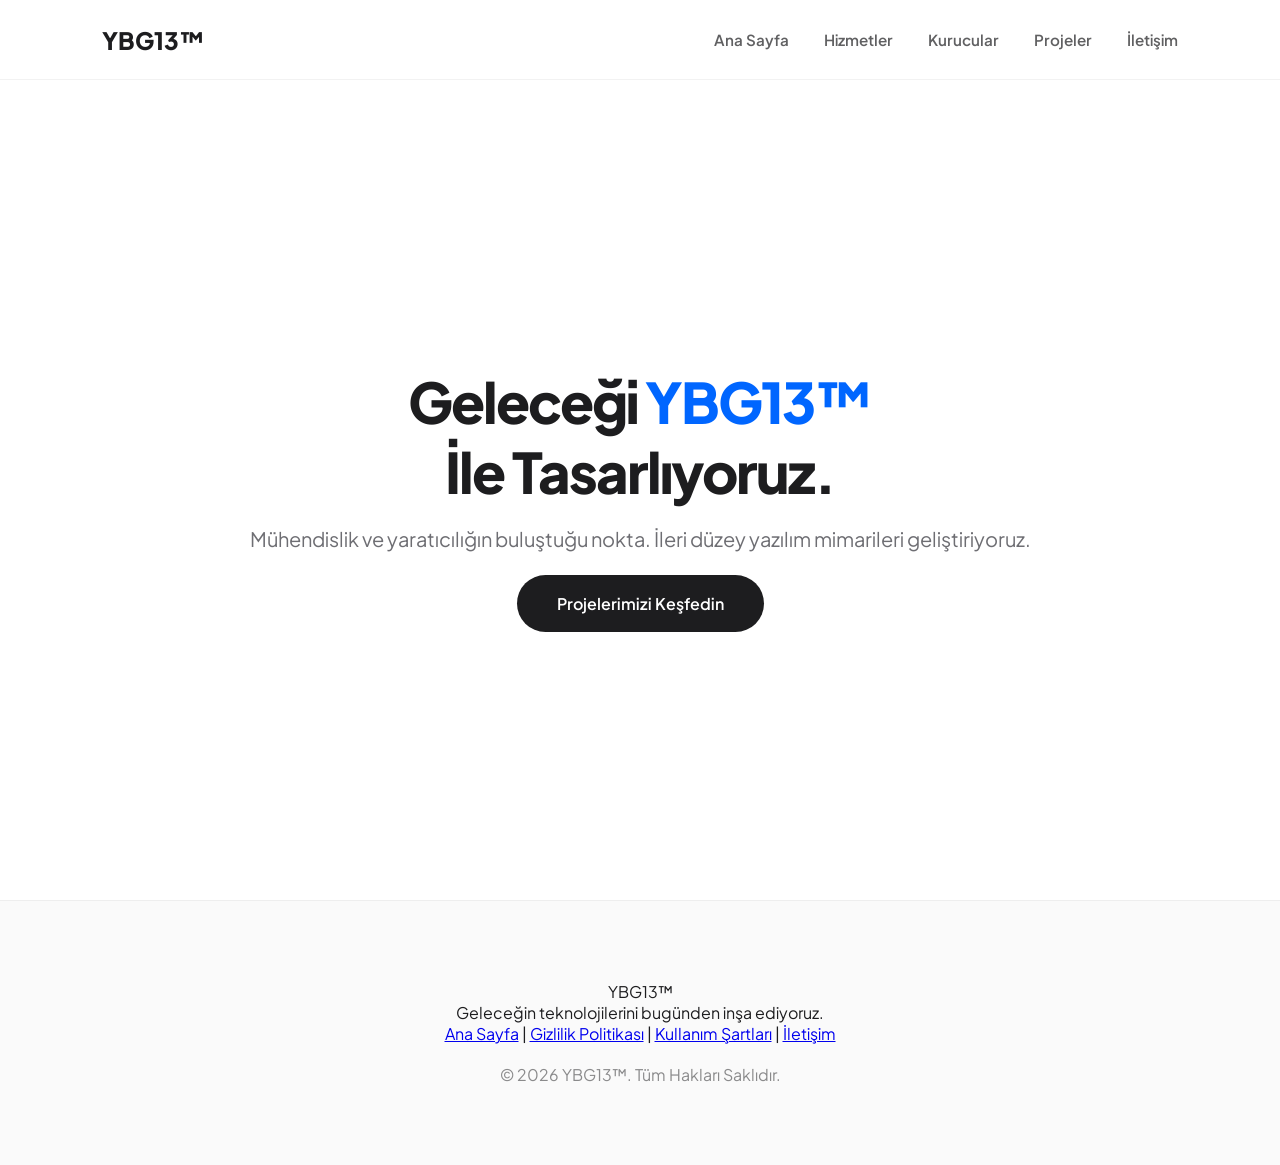
<file: index.html>
<!DOCTYPE html>
<html lang="tr">
<head><meta charset="UTF-8"><title>YBG13™ | Yazılım Şirketi</title><link rel="stylesheet" href="style.css"> <link rel="icon" href="favicon.ico" type="image/x-icon">
<meta name="description" content="YBG13™ - İleri düzey yazılım mimarileri ve dijital dönüşüm çözümleri sunan teknoloji laboratuvarı."></head>
<body>
    <nav>
        <a href="index.html" class="logo">YBG13™</a>
        <ul class="nav-links">
            <li><a href="index.html">Ana Sayfa</a></li>
            <li><a href="hizmetler.html">Hizmetler</a></li>
            <li><a href="kurucular.html">Kurucular</a></li>
            <li><a href="projeler.html">Projeler</a></li>
            <li><a href="iletisim.html">İletişim</a></li>
        </ul>
    </nav>
    <section style="display:flex; align-items:center; justify-content:center; text-align:center;">
        <div class="header-box">
            <h1>Geleceği <span style="color:var(--primary)">YBG13™</span><br>İle Tasarlıyoruz.</h1>
            <p>Mühendislik ve yaratıcılığın buluştuğu nokta. İleri düzey yazılım mimarileri geliştiriyoruz.</p>
            <br><br>
            <a href="projeler.html" style="background:var(--dark); color:white; padding:18px 40px; border-radius:50px; text-decoration:none; font-weight:600;">Projelerimizi Keşfedin</a>
        </div>
    </section>

<footer>
        <div class="footer-content">
            <span class="footer-logo">YBG13™</span>
            <p>Geleceğin teknolojilerini bugünden inşa ediyoruz.</p>
            <div class="footer-links">
                <a href="index.html">Ana Sayfa</a> | 
                <a href="gizlilik.html">Gizlilik Politikası</a> | 
                <a href="sartlar.html">Kullanım Şartları</a> | 
                <a href="iletisim.html">İletişim</a>
            </div>
            <div class="footer-bottom" style="margin-top:20px; opacity:0.5;">
                &copy; 2026 YBG13™. Tüm Hakları Saklıdır.
            </div>
        </div>
    </footer>

</body>
</html>
</file>
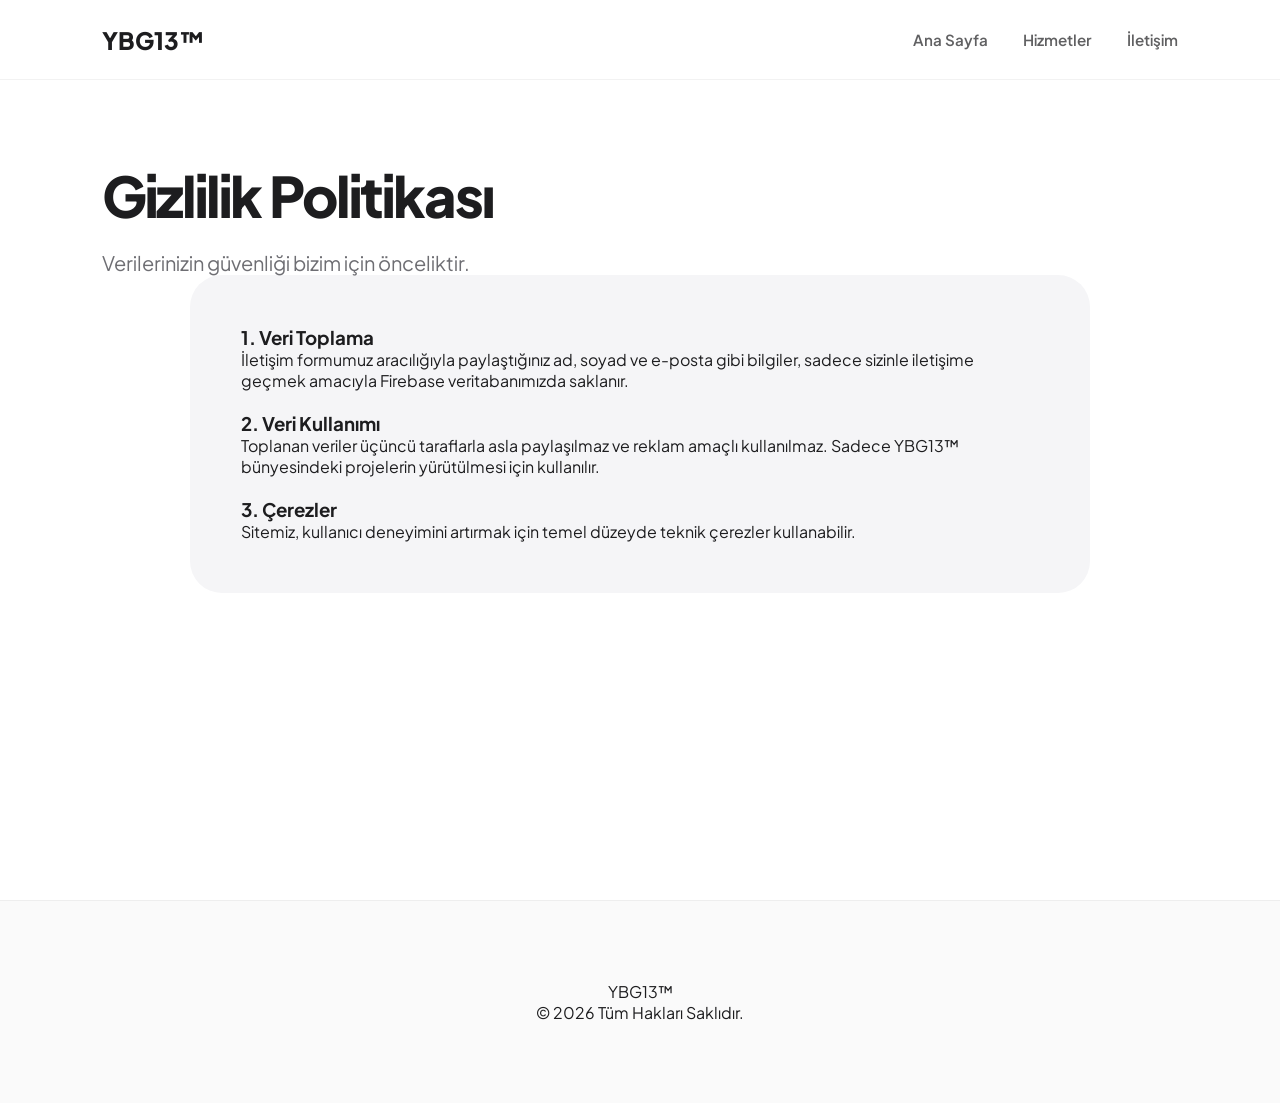
<file: gizlilik.html>
<!DOCTYPE html>
<html lang="tr">
<head>
    <meta charset="UTF-8">
    <title>Gizlilik Politikası | YBG13™</title>
    <link rel="stylesheet" href="style.css">
</head>
<body>
    <nav>
        <a href="index.html" class="logo">YBG13™</a>
        <ul class="nav-links">
            <li><a href="index.html">Ana Sayfa</a></li>
            <li><a href="hizmetler.html">Hizmetler</a></li>
            <li><a href="iletisim.html">İletişim</a></li>
        </ul>
    </nav>

    <section>
        <div class="header-box">
            <h1>Gizlilik Politikası</h1>
            <p>Verilerinizin güvenliği bizim için önceliktir.</p>
        </div>
        <div class="card" style="text-align: left; max-width: 900px; margin: 0 auto;">
            <h3>1. Veri Toplama</h3>
            <p>İletişim formumuz aracılığıyla paylaştığınız ad, soyad ve e-posta gibi bilgiler, sadece sizinle iletişime geçmek amacıyla Firebase veritabanımızda saklanır.</p>
            <br>
            <h3>2. Veri Kullanımı</h3>
            <p>Toplanan veriler üçüncü taraflarla asla paylaşılmaz ve reklam amaçlı kullanılmaz. Sadece YBG13™ bünyesindeki projelerin yürütülmesi için kullanılır.</p>
            <br>
            <h3>3. Çerezler</h3>
            <p>Sitemiz, kullanıcı deneyimini artırmak için temel düzeyde teknik çerezler kullanabilir.</p>
        </div>
    </section>

    <footer>
        <span class="footer-logo">YBG13™</span>
        <p>&copy; 2026 Tüm Hakları Saklıdır.</p>
    </footer>
</body>
</html>
</file>
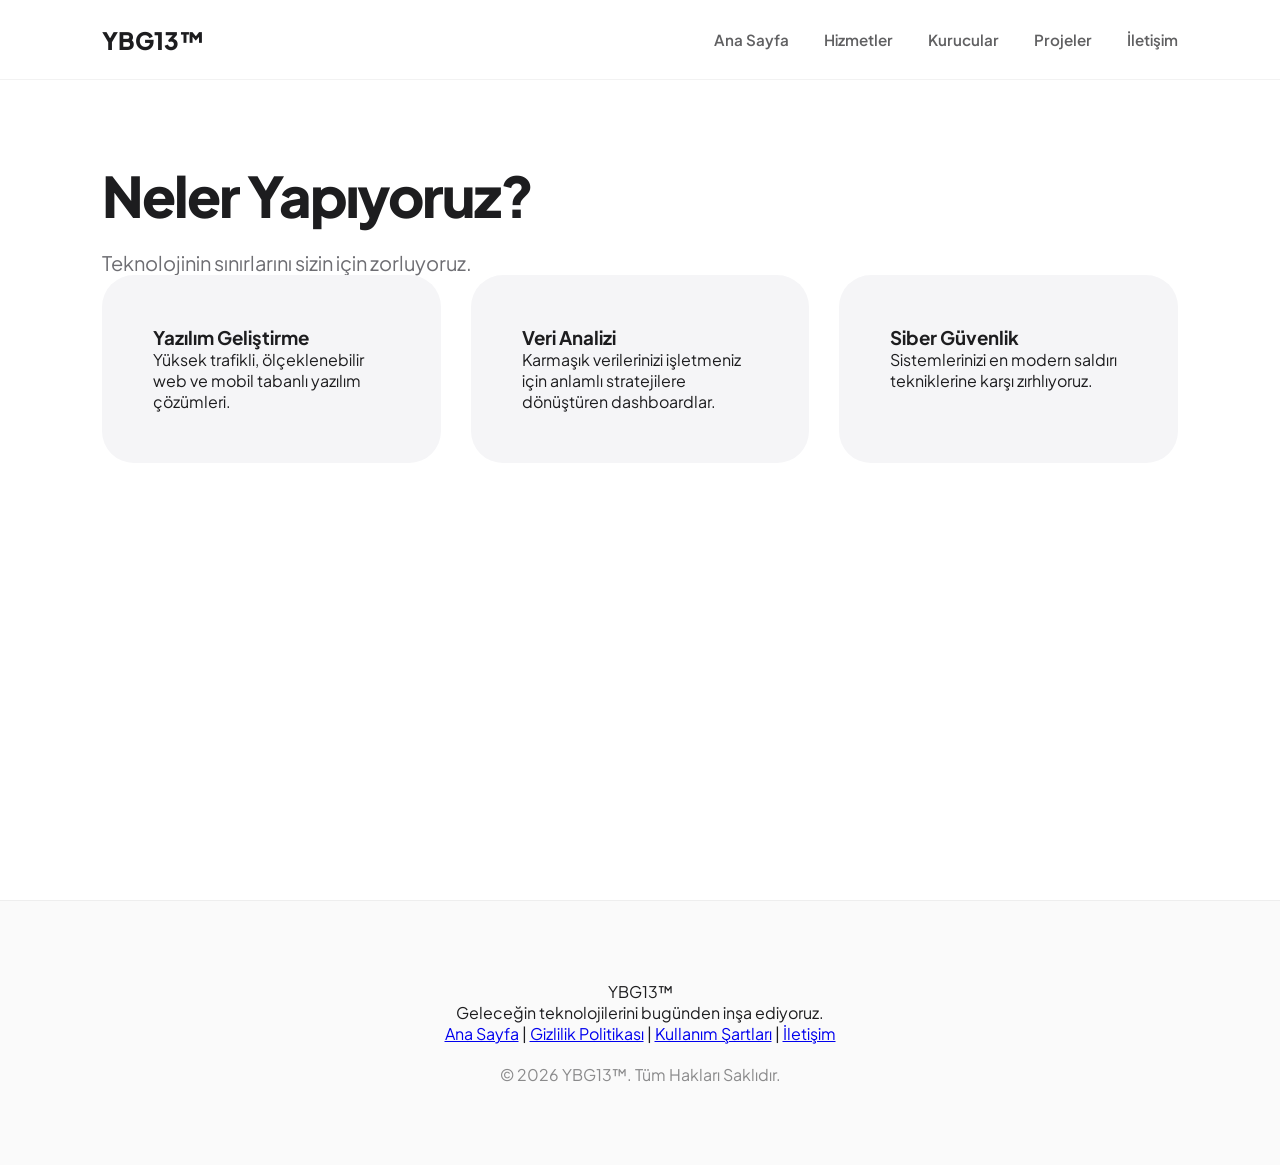
<file: hizmetler.html>
<!DOCTYPE html>
<html lang="tr">
<head><meta charset="UTF-8"><title>Hizmetler | YBG13™</title><link rel="stylesheet" href="style.css"><link rel="icon" href="favicon.ico" type="image/x-icon">
<meta name="description" content="YBG13™ - İleri düzey yazılım mimarileri ve dijital dönüşüm çözümleri sunan teknoloji laboratuvarı."></head>
<body>
    <nav><a href="index.html" class="logo">YBG13™</a><ul class="nav-links"><li><a href="index.html">Ana Sayfa</a></li><li><a href="hizmetler.html">Hizmetler</a></li><li><a href="kurucular.html">Kurucular</a></li><li><a href="projeler.html">Projeler</a></li><li><a href="iletisim.html">İletişim</a></li></ul></nav>
    <section>
        <div class="header-box"><h2>Neler Yapıyoruz?</h2><p>Teknolojinin sınırlarını sizin için zorluyoruz.</p></div>
        <div class="grid">
            <div class="card"><h3>Yazılım Geliştirme</h3><p>Yüksek trafikli, ölçeklenebilir web ve mobil tabanlı yazılım çözümleri.</p></div>
            <div class="card"><h3>Veri Analizi</h3><p>Karmaşık verilerinizi işletmeniz için anlamlı stratejilere dönüştüren dashboardlar.</p></div>
            <div class="card"><h3>Siber Güvenlik</h3><p>Sistemlerinizi en modern saldırı tekniklerine karşı zırhlıyoruz.</p></div>
        </div>
    </section>

<footer>
        <div class="footer-content">
            <span class="footer-logo">YBG13™</span>
            <p>Geleceğin teknolojilerini bugünden inşa ediyoruz.</p>
            <div class="footer-links">
                <a href="index.html">Ana Sayfa</a> | 
                <a href="gizlilik.html">Gizlilik Politikası</a> | 
                <a href="sartlar.html">Kullanım Şartları</a> | 
                <a href="iletisim.html">İletişim</a>
            </div>
            <div class="footer-bottom" style="margin-top:20px; opacity:0.5;">
                &copy; 2026 YBG13™. Tüm Hakları Saklıdır.
            </div>
        </div>
    </footer>

</body>
</html>
</file>
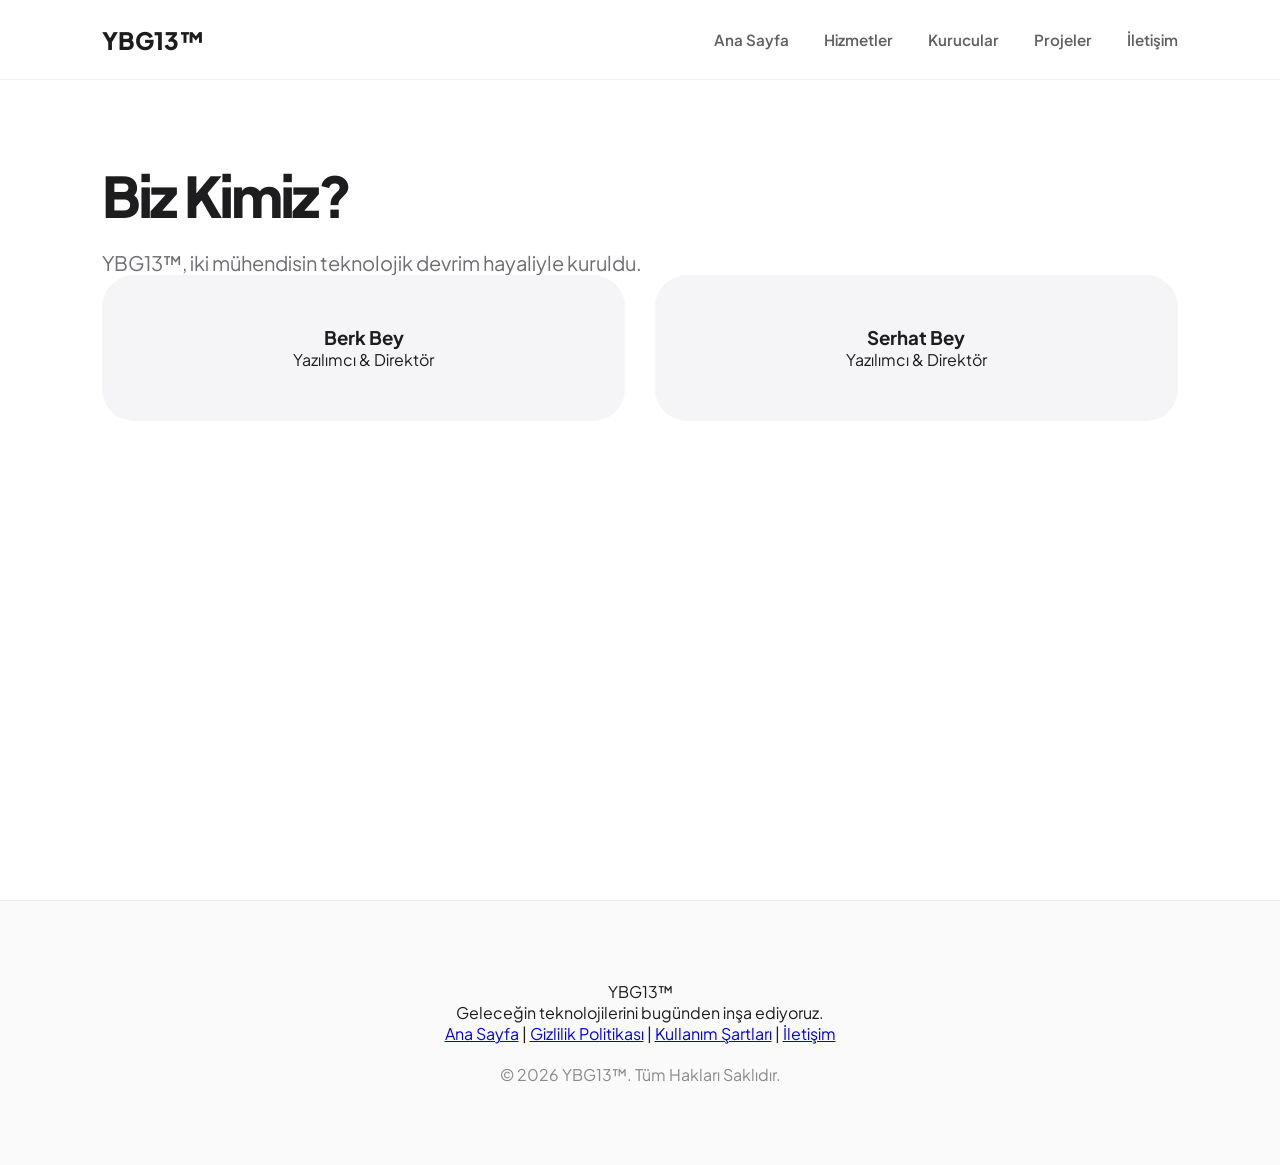
<file: kurucular.html>
<!DOCTYPE html>
<html lang="tr">
<head><meta charset="UTF-8"><title>Kurucular | YBG13™</title><link rel="stylesheet" href="style.css"><link rel="icon" href="favicon.ico" type="image/x-icon">
<meta name="description" content="YBG13™ - İleri düzey yazılım mimarileri ve dijital dönüşüm çözümleri sunan teknoloji laboratuvarı."></head>
<body>
    <nav><a href="index.html" class="logo">YBG13™</a><ul class="nav-links"><li><a href="index.html">Ana Sayfa</a></li><li><a href="hizmetler.html">Hizmetler</a></li><li><a href="kurucular.html">Kurucular</a></li><li><a href="projeler.html">Projeler</a></li><li><a href="iletisim.html">İletişim</a></li></ul></nav>
    <section>
        <div class="header-box"><h2>Biz Kimiz?</h2><p>YBG13™, iki mühendisin teknolojik devrim hayaliyle kuruldu.</p></div>
        <div class="grid">
            <div class="card" style="text-align:center;">
           
                <h3>Berk Bey</h3><p>Yazılımcı & Direktör</p>
            </div>
            <div class="card" style="text-align:center;">
               
                <h3>Serhat Bey</h3><p>Yazılımcı & Direktör </p>
            </div>
        </div>
    </section>

<footer>
        <div class="footer-content">
            <span class="footer-logo">YBG13™</span>
            <p>Geleceğin teknolojilerini bugünden inşa ediyoruz.</p>
            <div class="footer-links">
                <a href="index.html">Ana Sayfa</a> | 
                <a href="gizlilik.html">Gizlilik Politikası</a> | 
                <a href="sartlar.html">Kullanım Şartları</a> | 
                <a href="iletisim.html">İletişim</a>
            </div>
            <div class="footer-bottom" style="margin-top:20px; opacity:0.5;">
                &copy; 2026 YBG13™. Tüm Hakları Saklıdır.
            </div>
        </div>
    </footer>


</body>
</html>
</file>
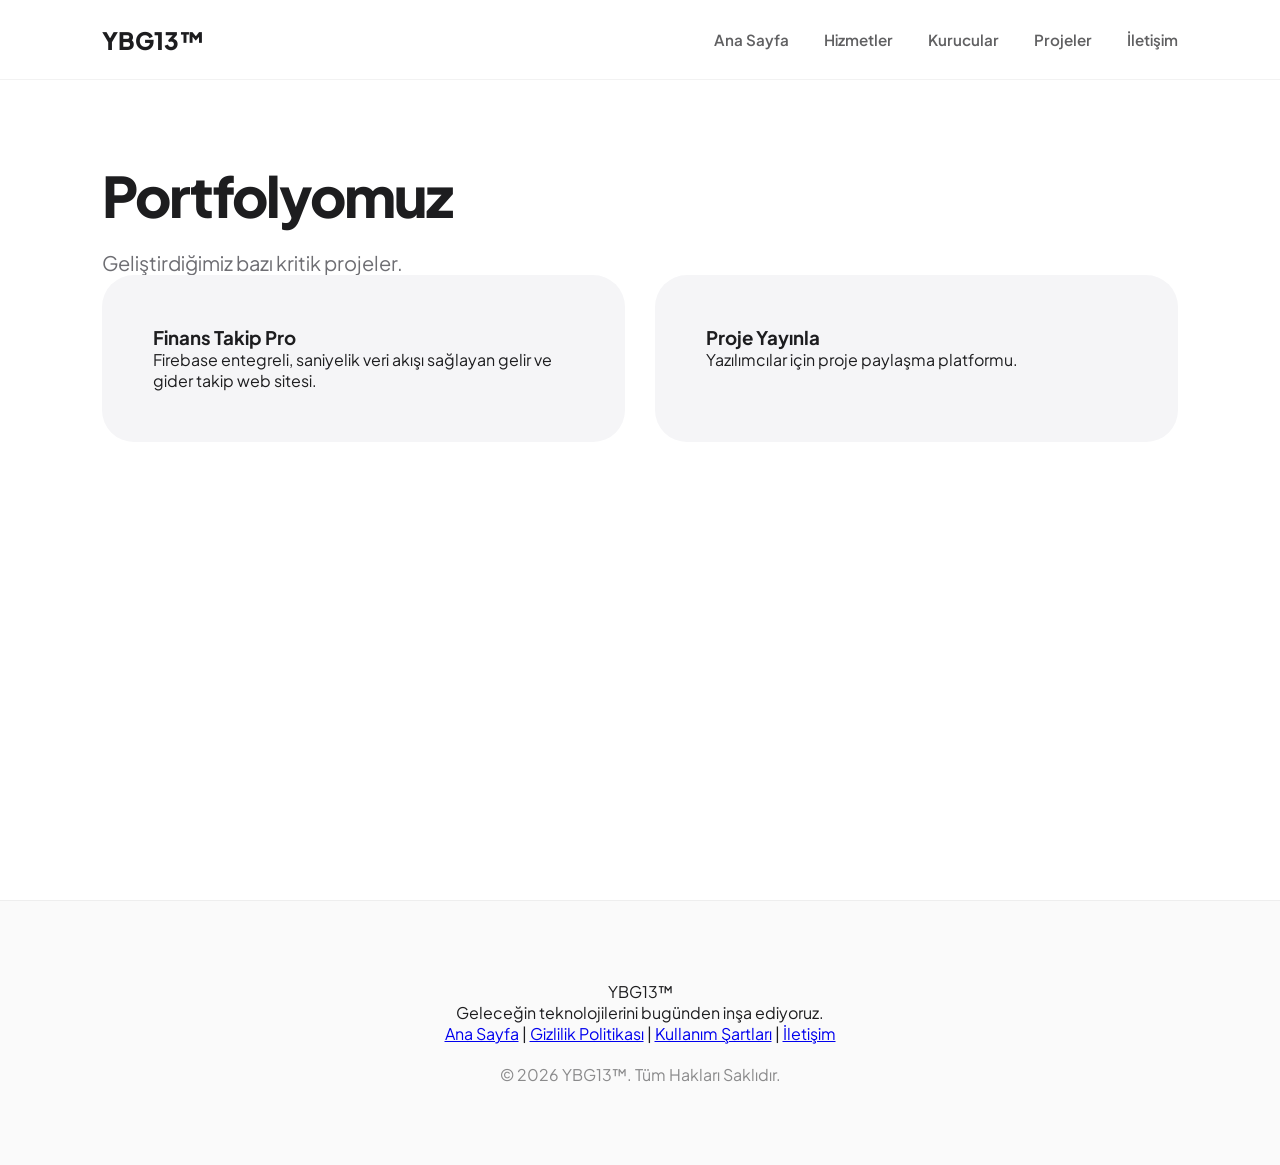
<file: projeler.html>
<!DOCTYPE html>
<html lang="tr">
<head><meta charset="UTF-8"><title>Projeler | YBG13™</title><link rel="stylesheet" href="style.css"><link rel="icon" href="favicon.ico" type="image/x-icon">
<meta name="description" content="YBG13™ - İleri düzey yazılım mimarileri ve dijital dönüşüm çözümleri sunan teknoloji laboratuvarı."></head>
<body>
    <nav><a href="index.html" class="logo">YBG13™</a><ul class="nav-links"><li><a href="index.html">Ana Sayfa</a></li><li><a href="hizmetler.html">Hizmetler</a></li><li><a href="kurucular.html">Kurucular</a></li><li><a href="projeler.html">Projeler</a></li><li><a href="iletisim.html">İletişim</a></li></ul></nav>
    <section>
        <div class="header-box"><h2>Portfolyomuz</h2><p>Geliştirdiğimiz bazı kritik projeler.</p></div>
        <div class="grid">
            <div class="card"><h3>Finans Takip Pro</h3><p>Firebase entegreli, saniyelik veri akışı sağlayan gelir ve gider takip web sitesi.</p></div>
            <div class="card"><h3>Proje Yayınla</h3><p>Yazılımcılar için proje paylaşma platformu.</p></div>
        </div>
    </section>

<footer>
        <div class="footer-content">
            <span class="footer-logo">YBG13™</span>
            <p>Geleceğin teknolojilerini bugünden inşa ediyoruz.</p>
            <div class="footer-links">
                <a href="index.html">Ana Sayfa</a> | 
                <a href="gizlilik.html">Gizlilik Politikası</a> | 
                <a href="sartlar.html">Kullanım Şartları</a> | 
                <a href="iletisim.html">İletişim</a>
            </div>
            <div class="footer-bottom" style="margin-top:20px; opacity:0.5;">
                &copy; 2026 YBG13™. Tüm Hakları Saklıdır.
            </div>
        </div>
    </footer>


</body>
</html>
</file>
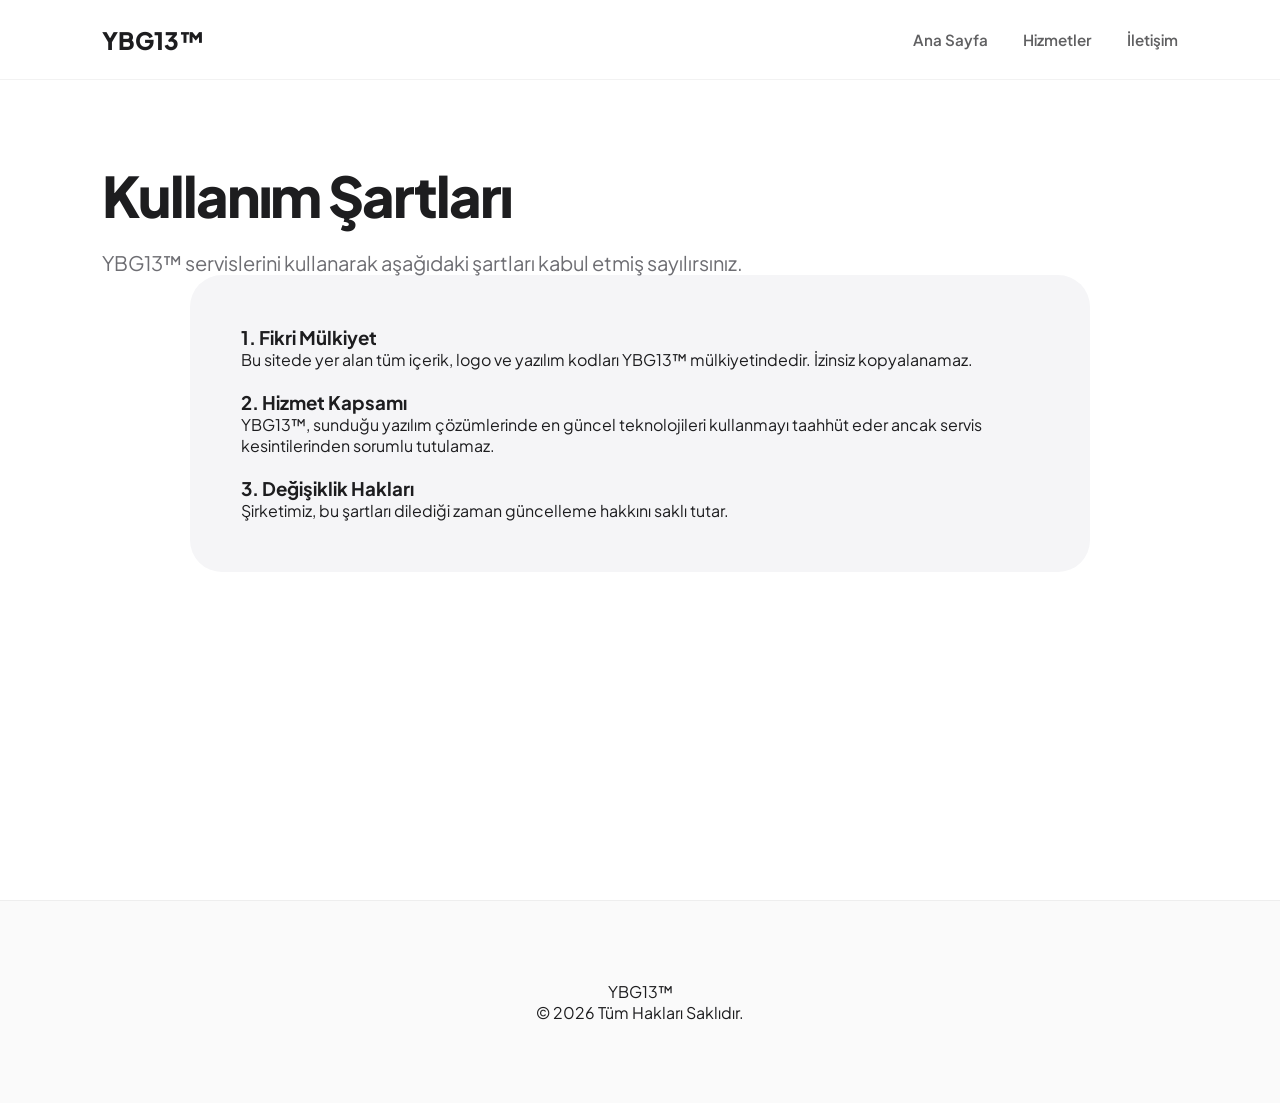
<file: sartlar.html>
<!DOCTYPE html>
<html lang="tr">
<head>
    <meta charset="UTF-8">
    <title>Kullanım Şartları | YBG13™</title>
    <link rel="stylesheet" href="style.css">
</head>
<body>
    <nav>
        <a href="index.html" class="logo">YBG13™</a>
        <ul class="nav-links">
            <li><a href="index.html">Ana Sayfa</a></li>
            <li><a href="hizmetler.html">Hizmetler</a></li>
            <li><a href="iletisim.html">İletişim</a></li>
        </ul>
    </nav>

    <section>
        <div class="header-box">
            <h1>Kullanım Şartları</h1>
            <p>YBG13™ servislerini kullanarak aşağıdaki şartları kabul etmiş sayılırsınız.</p>
        </div>
        <div class="card" style="text-align: left; max-width: 900px; margin: 0 auto;">
            <h3>1. Fikri Mülkiyet</h3>
            <p>Bu sitede yer alan tüm içerik, logo ve yazılım kodları YBG13™ mülkiyetindedir. İzinsiz kopyalanamaz.</p>
            <br>
            <h3>2. Hizmet Kapsamı</h3>
            <p>YBG13™, sunduğu yazılım çözümlerinde en güncel teknolojileri kullanmayı taahhüt eder ancak servis kesintilerinden sorumlu tutulamaz.</p>
            <br>
            <h3>3. Değişiklik Hakları</h3>
            <p>Şirketimiz, bu şartları dilediği zaman güncelleme hakkını saklı tutar.</p>
        </div>
    </section>

    <footer>
        <span class="footer-logo">YBG13™</span>
        <p>&copy; 2026 Tüm Hakları Saklıdır.</p>
    </footer>
</body>
</html>
</file>
<file: style.css>
@import url('https://fonts.googleapis.com/css2?family=Plus+Jakarta+Sans:wght@400;600;800&display=swap');

:root {
    --primary: #0066ff;
    --dark: #1d1d1f;
    --text-muted: #6e6e73;
    --bg: #ffffff;
    --card-bg: #f5f5f7;
    --transition: all 0.5s cubic-bezier(0.16, 1, 0.3, 1);
}

* { margin: 0; padding: 0; box-sizing: border-box; scroll-behavior: smooth; }
body { 
    font-family: 'Plus Jakarta Sans', sans-serif; 
    background: var(--bg); 
    color: var(--dark); 
    overflow-x: hidden;
}

/* --- Animasyon Tanımları --- */
@keyframes fadeInUp {
    from { opacity: 0; transform: translateY(30px); }
    to { opacity: 1; transform: translateY(0); }
}

@keyframes slideInRight {
    from { opacity: 0; transform: translateX(-20px); }
    to { opacity: 1; transform: translateX(0); }
}

@keyframes navBlur {
    from { backdrop-filter: blur(0px); background: rgba(255,255,255,0); }
    to { backdrop-filter: blur(20px); background: rgba(255,255,255,0.85); }
}

/* --- Navigasyon --- */
nav {
    display: flex; justify-content: space-between; align-items: center;
    padding: 0 8%; height: 80px; position: fixed; width: 100%; top: 0;
    z-index: 1000;
    animation: navBlur 1s forwards;
    border-bottom: 1px solid rgba(0,0,0,0.05);
}

.logo { 
    font-size: 1.5rem; font-weight: 800; color: var(--dark); text-decoration: none;
    animation: slideInRight 0.8s ease;
}

.nav-links { display: flex; list-style: none; gap: 35px; }
.nav-links a { 
    text-decoration: none; color: var(--dark); font-size: 0.95rem; font-weight: 600; 
    opacity: 0.7; transition: var(--transition);
}
.nav-links a:hover { opacity: 1; color: var(--primary); transform: translateY(-2px); }

/* --- Section & İçerik --- */
section { 
    padding: 160px 8% 80px; 
    min-height: 100vh;
    animation: fadeInUp 1s ease-out; /* Sayfa açılış animasyonu */
}

.header-box h1, .header-box h2 { 
    font-size: 3.5rem; font-weight: 800; letter-spacing: -2px; margin-bottom: 20px;
    animation: fadeInUp 0.8s ease-out;
}

.header-box p { 
    font-size: 1.25rem; color: var(--text-muted); 
    animation: fadeInUp 1s ease-out;
}

/* --- Kartlar (Hover Efektli) --- */
.grid { display: grid; grid-template-columns: repeat(auto-fit, minmax(320px, 1fr)); gap: 30px; }

.card { 
    background: var(--card-bg); padding: 50px; border-radius: 32px; 
    border: 1px solid transparent;
    transition: var(--transition);
}

.card:hover { 
    transform: translateY(-15px) scale(1.02); 
    background: #ffffff;
    box-shadow: 0 30px 60px rgba(0,0,0,0.1);
    border-color: var(--primary);
}

/* --- Butonlar --- */
.btn-main {
    display: inline-block;
    background: var(--dark); color: white; padding: 18px 45px; 
    border-radius: 50px; text-decoration: none; font-weight: 600;
    transition: var(--transition);
    box-shadow: 0 10px 20px rgba(0,0,0,0.1);
}

.btn-main:hover {
    background: var(--primary);
    transform: translateY(-3px);
    box-shadow: 0 15px 30px rgba(0, 102, 255, 0.3);
}

/* --- İletişim Formu --- */
input, textarea { 
    transition: var(--transition);
    border: 2px solid transparent;
}

input:focus, textarea:focus { 
    background: white;
    border-color: var(--primary);
    box-shadow: 0 0 0 4px rgba(0, 102, 255, 0.1);
}

/* --- Footer --- */
footer { 
    padding: 80px 8%; text-align: center; 
    background: #fafafa; border-top: 1px solid #eee;
    opacity: 0;
    animation: fadeInUp 1s ease-out 0.5s forwards; /* Gecikmeli belirme */
}
</file>
